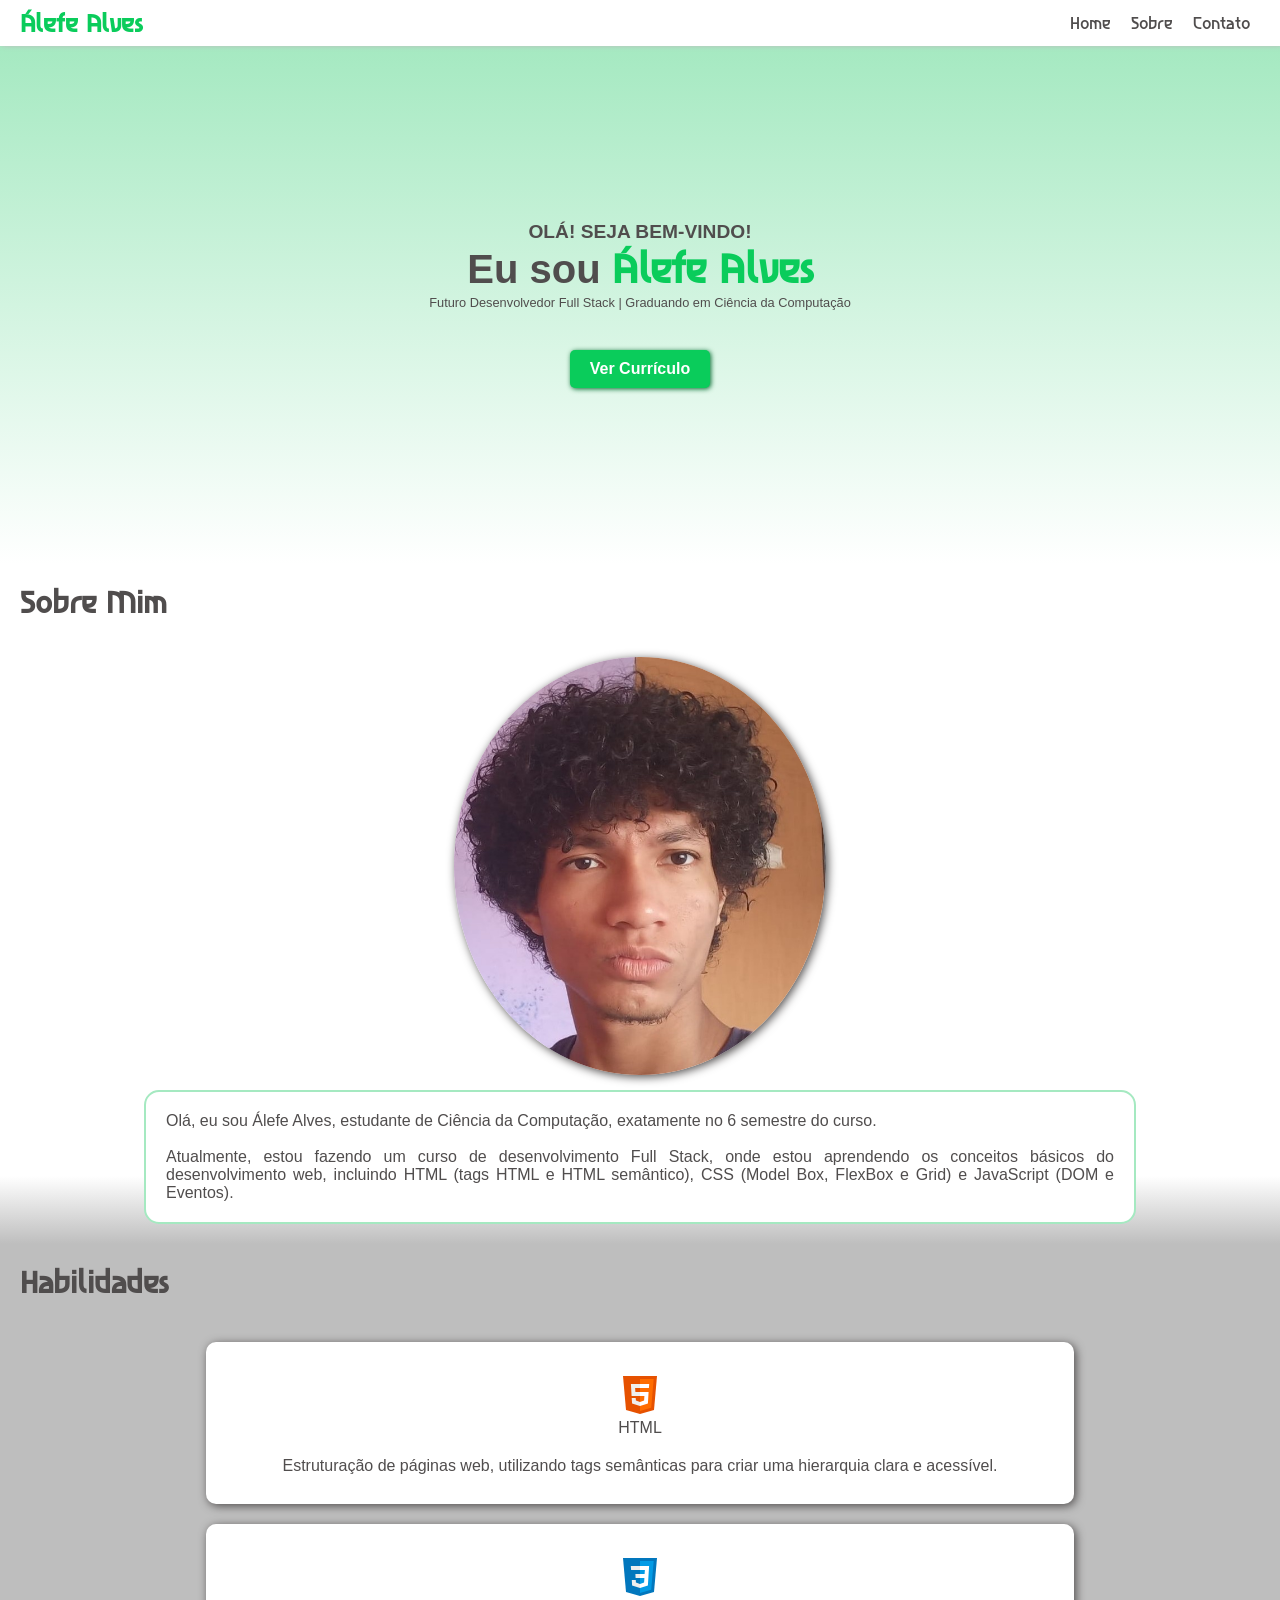
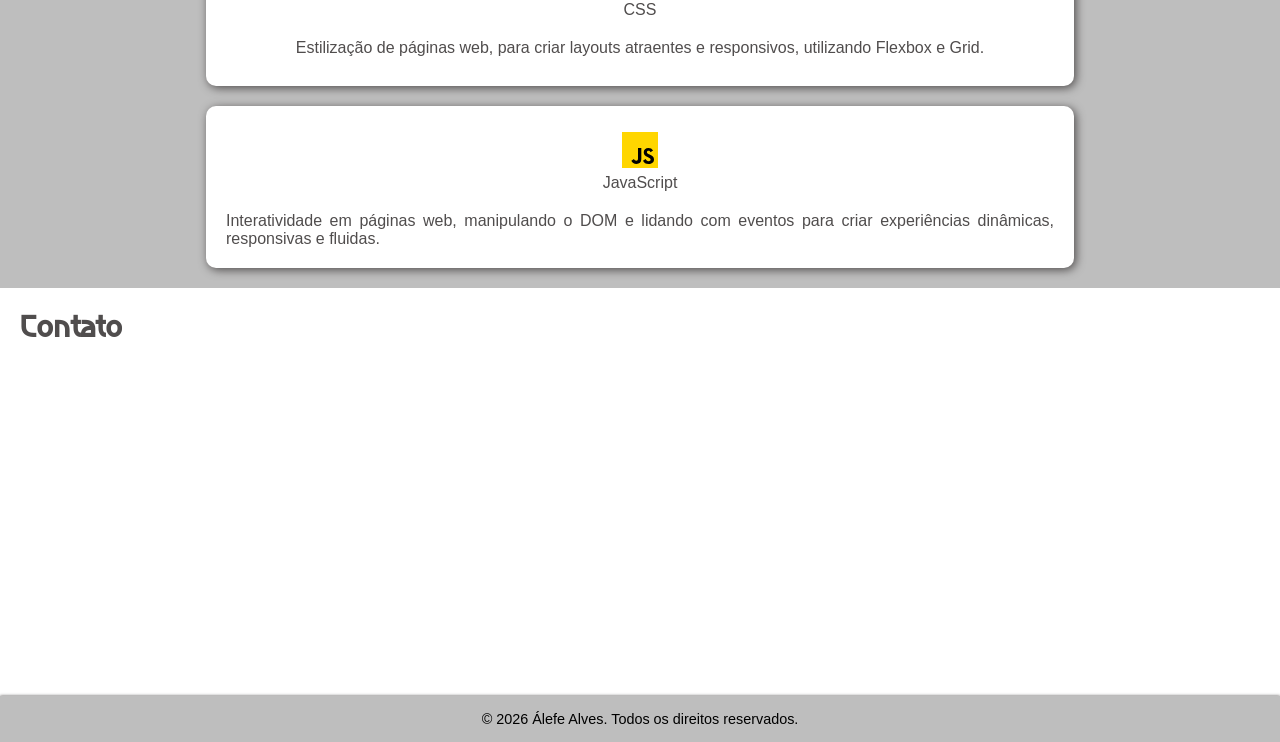
<file: Modulo3-Fundamentos-Desenvolvimento-Web/Praticas-CSS/Aulas4e5-CSS/blog-pessoal-estilizado/index.html>
<!DOCTYPE html>
<html lang="pt-BR">
<head>
    <meta charset="UTF-8">
    <meta name="viewport" content="width=device-width, initial-scale=1.0">
    <meta name="author" content="Alefe">
    <title>Álefe Alves | Dev Full Stack</title>

    <!-- Google Fonts-->
    <link rel="preconnect" href="https://fonts.googleapis.com">
    <link rel="preconnect" href="https://fonts.gstatic.com" crossorigin>
    <link href="https://fonts.googleapis.com/css2?family=Asimovian&display=swap" rel="stylesheet">
    <!-- Favicon -->
    <link rel="shortcut icon" href="./img/favicon.ico" type="image/x-icon">
    <link rel="stylesheet" href="style.css">
</head>
<body>
    <header>
        <p><a href="#intro">Álefe Alves</a></p>
        <nav>
            <ul>
                <li><a href="#intro" class="center">Home</a></li>
                <li><a href="#sobre" class="center">Sobre</a></li>
                <li><a href="#contato" class="center">Contato</a></li>
            </ul>
        </nav>
    </header>
    <main>
        <section id="intro" class="center">
            <div class="content center-col">
                <div>
                    <p class="boas-vindas">OLÁ! SEJA BEM-VINDO!</p>
                    <h1>
                        Eu sou <span>Álefe Alves</span>
                    </h1>
                    <p>Futuro Desenvolvedor Full Stack | Graduando em Ciência da Computação</p>
                </div>
                

                <a class="button" href="https://www.canva.com/design/DAFczyne18s/MpR0XH3xrqhjKYRdH5gesA/edit?utm_content=DAFczyne18s&utm_campaign=designshare&utm_medium=link2&utm_source=sharebutton" target="_blank">
                    Ver Currículo
                </a>

            </div>
        </section>

        <section id="sobre">
            <h2>Sobre Mim</h2>

            <figure class="center">
                <img src="./img/foto_rosto_1.jpeg" alt="Foto de Rosto do Autor">
            </figure>
        
            <div class="center">
                <div>
                    <p>                        
                        Olá, eu sou Álefe Alves, estudante de Ciência 
                        da Computação, exatamente no 6 semestre 
                        do curso.
                    </p>
                    <br>
                    <p>
                        Atualmente, estou fazendo um curso de desenvolvimento 
                        Full Stack, onde estou aprendendo os conceitos básicos
                        do desenvolvimento web, incluindo HTML (tags HTML e HTML semântico), 
                        CSS (Model Box, FlexBox e Grid) e JavaScript (DOM e Eventos).
                    </p>
                </div>
            </div>
        </section>

        <section id="habilidades">
            <h2>Habilidades</h2>
            <ul class="techs">
                <li class="tech center-col">
                    <div class="center-col">
                        <img src="./img/html-icon.svg" alt="Logo HTML">
                        <p>HTML</p>
                    </div>
                    <p>
                       Estruturação de páginas web, utilizando tags 
                       semânticas para criar uma hierarquia clara e acessível. 
                    </p>
                </li>
                <li class="tech center-col">
                    <div class="center-col">
                        <img src="./img/css-icon.svg" alt="Logo CSS">
                        <p>CSS</p>
                    </div>
                    <p>
                        Estilização de páginas web, para criar layouts 
                        atraentes e responsivos, utilizando Flexbox e 
                        Grid.
                    </p>
                </li>
                <li class="tech center-col">
                    <div class="center-col">
                        <img src="./img/js-icon.svg" alt="Logo JavaScript">
                        <p>JavaScript</p>
                    </div>
                    <p>
                        Interatividade em páginas web, manipulando o DOM 
                        e lidando com eventos para criar experiências 
                        dinâmicas, responsivas e fluidas.
                    </p>
                  
                </li>
            </ul>
        </section>

        <!-- Seções de Projetos e Contato podem ser preenchidas posteriormente -->
        <!--
        <section id="projetos">
            <h2>Projetos</h2>
        </section>
        -->

        <section id="contato">
            <h2>Contato</h2>
        </section>
    </main>

    <footer class="center"> 
        <p class="p-small">
            &copy; 2026 Álefe Alves. Todos os direitos reservados.
        </p>
    </footer>
</body>
</html>
</file>
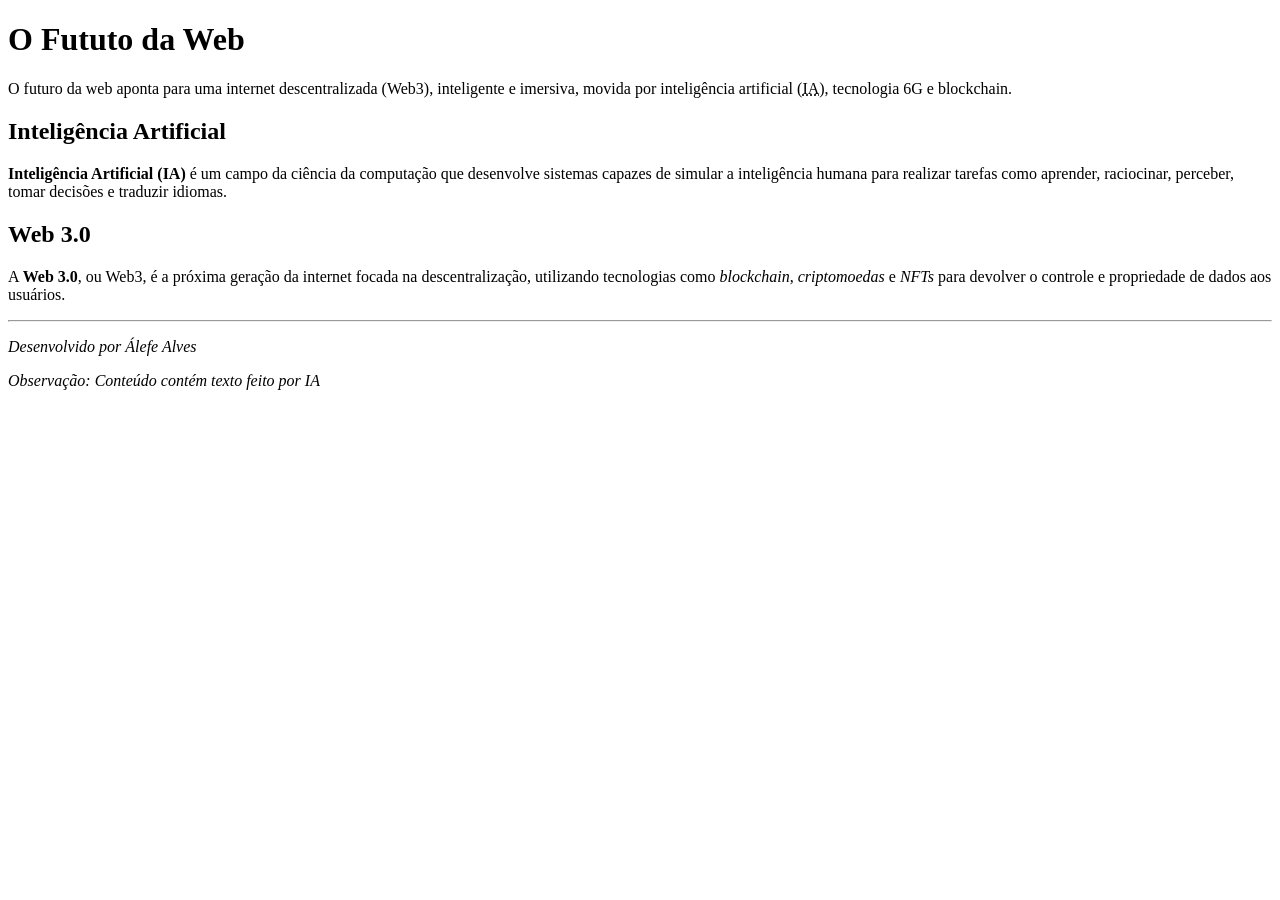
<file: Modulo3-Fundamentos-Desenvolvimento-Web/Praticas-HTML/Aula2-HTML/Primeiro_Exemplo/index.html>
<!DOCTYPE html>
<html lang="pt-BR">
<head>
    <meta charset="UTF-8">
    <meta name="viewport" content="width=device-width, initial-scale=1.0">
    <meta name="author" content="Eu mesmo">
    <meta name="description" content="Faz o L">
    <title>Minha décima segunda terceira página</title>
</head>
<body>
    <h1>O Fututo da Web</h1>
    <p>
        O futuro da web aponta para uma internet descentralizada (Web3), inteligente 
        e imersiva, movida por inteligência artificial (<abbr title="inteligência artificial">IA</abbr>), tecnologia 6G e blockchain.
    </p>
    <h2>Inteligência Artificial</h2>
    <p>
        <strong>Inteligência Artificial (IA)</strong> é um campo da ciência da computação que 
        desenvolve sistemas capazes de simular a inteligência humana para 
        realizar tarefas como aprender, raciocinar, perceber, tomar decisões 
        e traduzir idiomas.
    </p>
    <h2>Web 3.0</h2>
    <p>
        A <strong>Web 3.0</strong>, ou Web3, é a próxima geração da internet focada na descentralização, 
        utilizando tecnologias como <em>blockchain</em>, <em>criptomoedas</em> e <em>NFTs</em> para devolver o 
        controle e propriedade de dados aos usuários.
    </p>
    <hr>
    <address>
        <p>Desenvolvido por Álefe Alves</p>
        <p>Observação: Conteúdo contém texto feito por IA</p>
    </address>

</body>
</html>
</file>
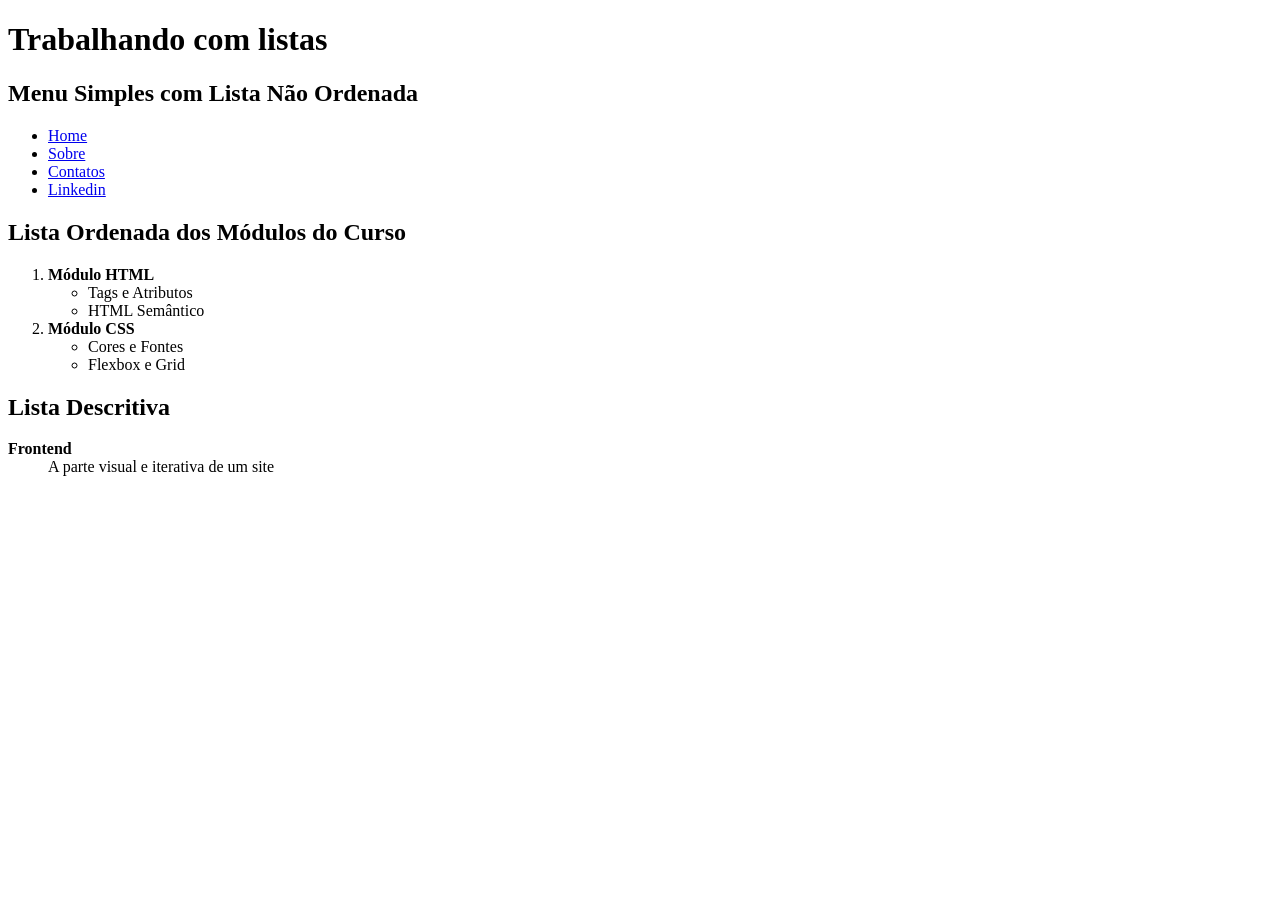
<file: Modulo3-Fundamentos-Desenvolvimento-Web/Praticas-HTML/Aula2-HTML/Testando-Listas/index.html>
<!DOCTYPE html>
<html lang="pt-BR">
<head>
    <meta charset="UTF-8">
    <meta name="viewport" content="width=device-width, initial-scale=1.0">
    <title>Menu de Navegação</title>
</head>
<body>
    <h1>Trabalhando com listas</h1>
    <h2>Menu Simples com Lista Não Ordenada</h2>
    <nav>
        <ul>
            <li><a href="#" target="_self">Home</a></li>
            <li><a href="#" target="_self">Sobre</a></li>
            <li><a href="#" target="_parent">Contatos</a></li>
            <li><a href="https://br.linkedin.com/" target="_blank" rel="noopener noreferrer">Linkedin</a></li>
        </ul>
    </nav>
    
    <h2>Lista Ordenada dos Módulos do Curso</h2>
    <ol>
        <li>
            <b>Módulo HTML</b>
            <ul>
                <li>Tags e Atributos</li>
                <li>HTML Semântico</li>
            </ul>
        </li>
        
        <li>
            <b>Módulo CSS</b>
            <ul>
                <li>Cores e Fontes</li>
                <li>Flexbox e Grid</li>
            </ul>
        </li>
    </ol>
    
    <h2>Lista Descritiva</h2>
    <dl>
        <dt><b>Frontend</b></dt>
        <dd>A parte visual e iterativa de um site</dd>
    </dl>
     
</body>
</html>
</file>
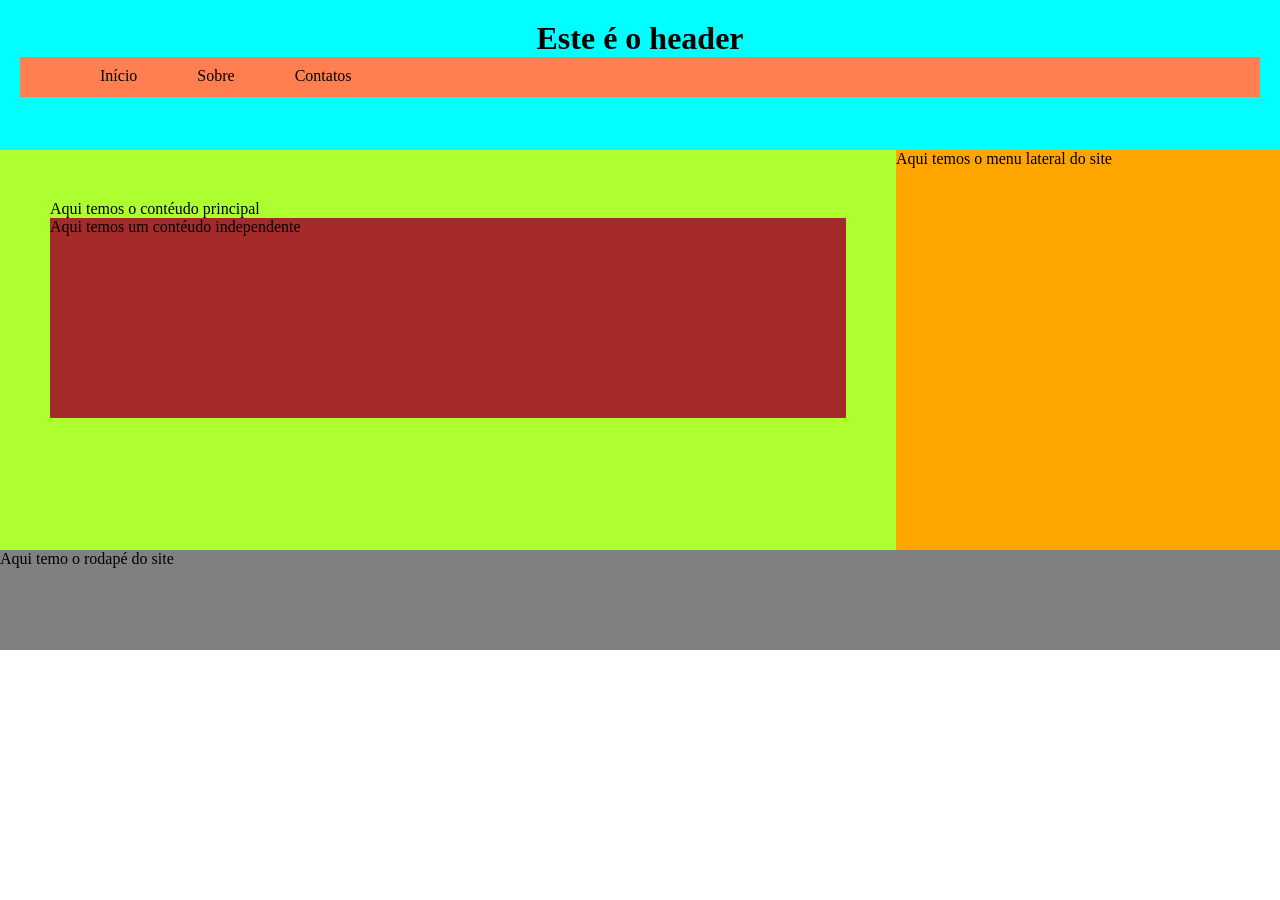
<file: Modulo3-Fundamentos-Desenvolvimento-Web/Praticas-HTML/Aula3-HTML/estrutura/index.html>
<!DOCTYPE html>
<html lang="en">
<head>
    <meta charset="UTF-8">
    <meta name="viewport" content="width=device-width, initial-scale=1.0">
    <title>Estrutura de uma Página HTML </title>
    <link rel="stylesheet" href="style.css">
</head>
<body>
    <header>
        <h1>Este é o header</h1>
        <nav>
            <ul>
                <li>Início</li>
                <li>Sobre</li>
                <li>Contatos</li>
            </ul>
        </nav>
    </header>

    
    <div class="conteudo-principal">
        <main>
            <p>Aqui temos o contéudo principal</p>
            <article>Aqui temos um contéudo independente</article>
        </main>
        <aside>
            <p>Aqui temos o menu lateral do site</p>
        </aside>
    </div>

    <footer>
        <p>Aqui temo o rodapé do site</p>
    </footer>
</body>
</html>
</file>
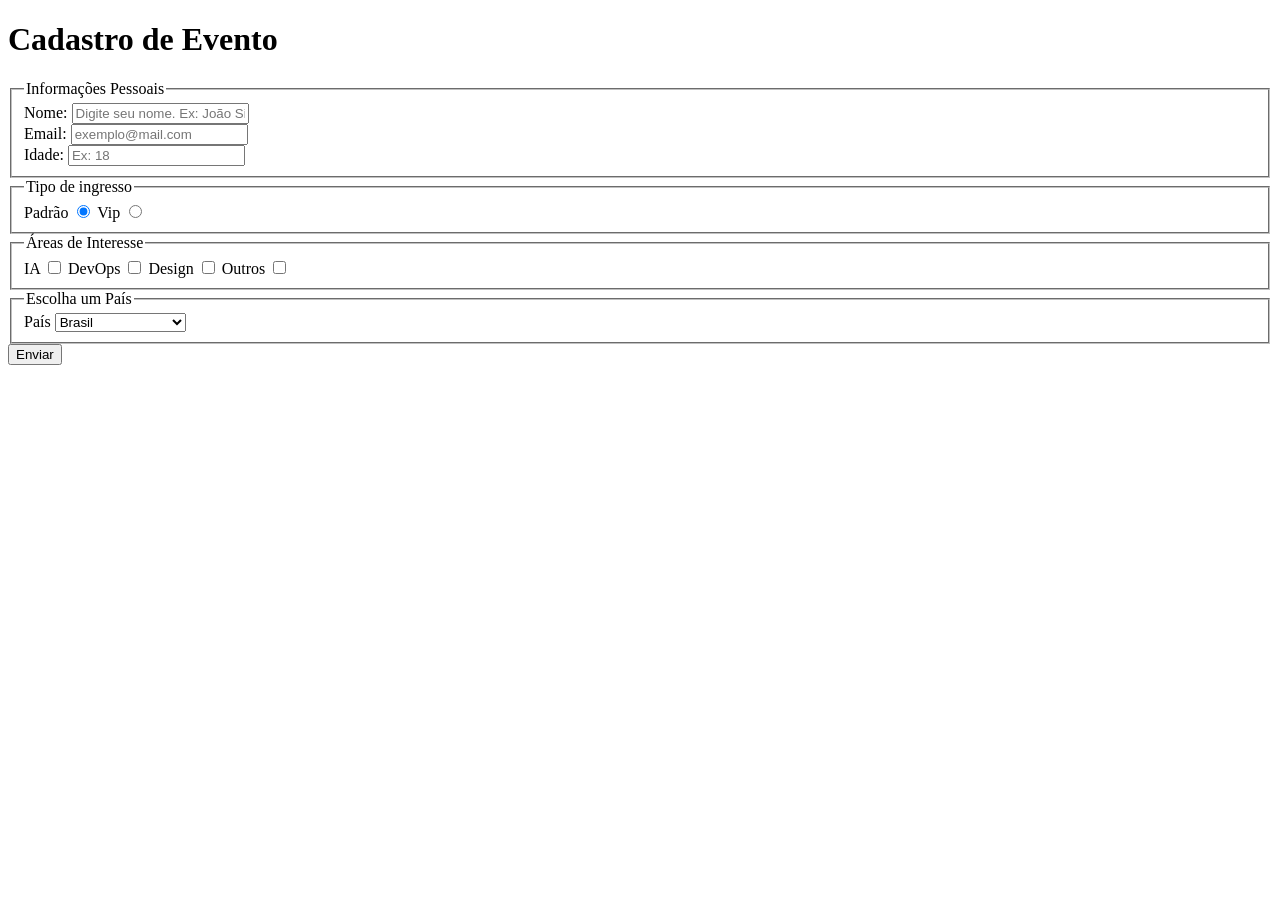
<file: Modulo3-Fundamentos-Desenvolvimento-Web/Praticas-HTML/Aula3-HTML/form/index.html>
<!DOCTYPE html>
<html lang="en">
<head>
    <meta charset="UTF-8">
    <meta name="viewport" content="width=device-width, initial-scale=1.0">
    <title>Formulários no HTML</title>
</head>
<body>
    <h1>Cadastro de Evento</h1>
    <form action="./no_action">    
        <fieldset>
            <legend>Informações Pessoais</legend>
            
            <label for="nome">Nome: </label>
            <input id="nome" type="text" required placeholder="Digite seu nome. Ex: João Silva">
            <br>

            <label for="email">Email: </label>
            <input id="email" type="email" required placeholder="exemplo@mail.com">
            <br>

            <label for="idade">Idade: </label>
            <input type="number" name="idade" id="idade" required placeholder="Ex: 18" min="18">
        </fieldset>

        <fieldset>
            <legend>Tipo de ingresso</legend>
            <label for="padrao">Padrão</label>
            <input type="radio" name="ingresso" id="padrao" value="" checked>
            <label for="vip">Vip</label>
            <input type="radio" name="ingresso" id="vip" value="">
        </fieldset>

        <fieldset>
            <legend>Áreas de Interesse</legend>
            <label for="ia">IA</label>
            <input type="checkbox" name="interesse" id="ia">
            <label for="devops">DevOps</label>
            <input type="checkbox" name="interesse" id="devops">
            <label for="design">Design</label>
            <input type="checkbox" name="interesse" id="design">
            <label for="outros">Outros</label>
            <input type="checkbox" name="interesse" id="outros">
        </fieldset>
        <fieldset>
            <legend>Escolha um País</legend>
            <label for="pais">País</label>
            <select name="pais" id="pais">
                <optgroup label="Selecione um país">
                    <option value="br">Brasil</option>
                    <option value="ve">Venezuela</option>
                    <option value="usa">Estados Unidos</option>
                </optgroup>
            </select>
        </fieldset>
        <button type="submit">Enviar</button>
    </form>
</body>
</html>
</file>
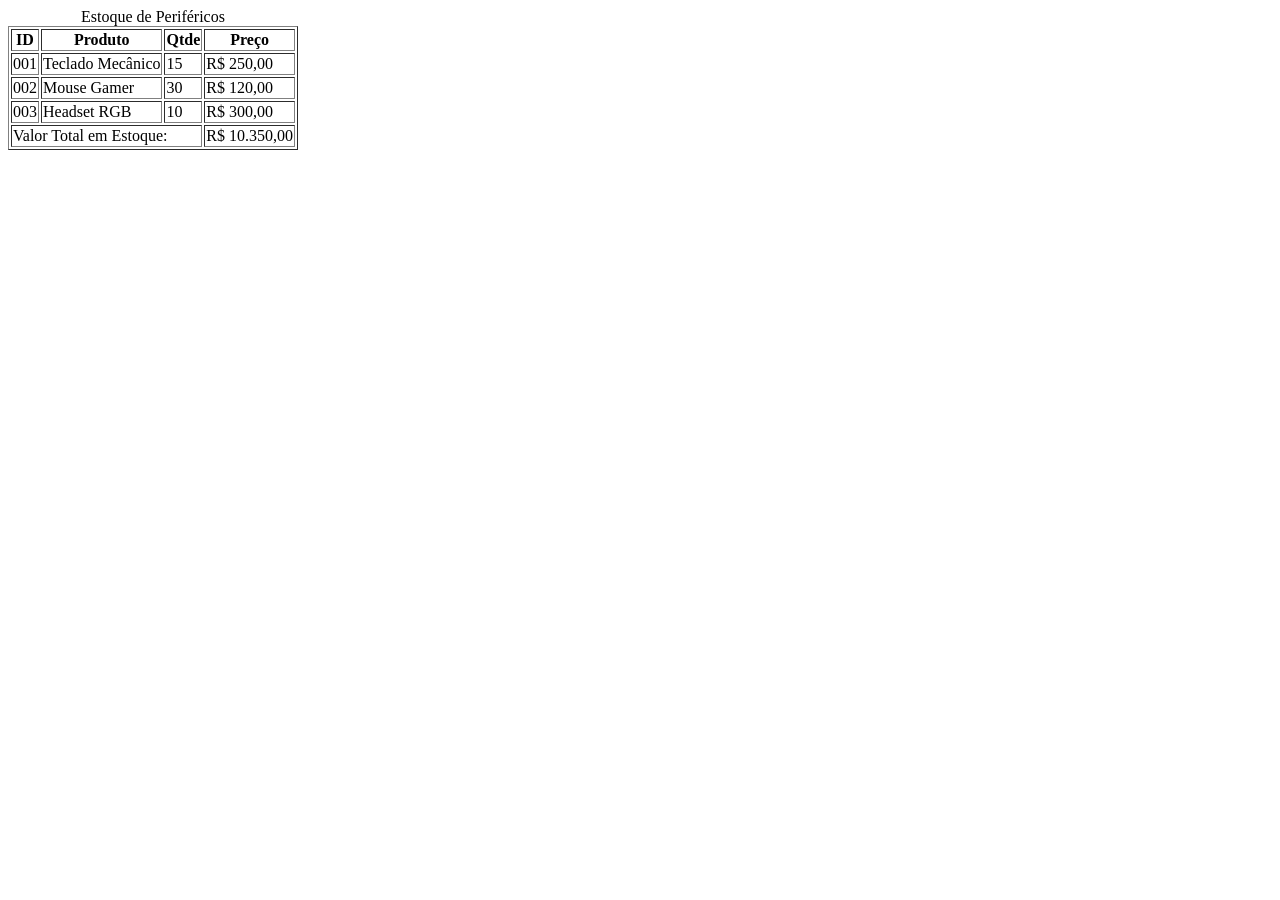
<file: Modulo3-Fundamentos-Desenvolvimento-Web/Praticas-HTML/Aula3-HTML/tabelas-perifericos/index.html>
<!DOCTYPE html>
<html lang="en">
<head>
    <meta charset="UTF-8">
    <meta name="viewport" content="width=device-width, initial-scale=1.0">
    <title>Tabela de Periféricos</title>
</head>
<body>
    <table border="1">
        <caption>Estoque de Periféricos</caption>
        <thead scope="col">
            <tr>
                <th>ID</th>
                <th>Produto</th>
                <th>Qtde</th>
                <th>Preço</th>
            </tr>
        </thead>
        <tbody>
            <tr>
                <td>001</td>
                <td>Teclado Mecânico</td>
                <td>15</td>
                <td>R$ 250,00</td>
            </tr>
            <tr>
                
                <td>002</td>
                <td>Mouse Gamer</td>
                <td>30</td>
                <td>R$ 120,00</td>
            </tr>
            <tr>
                
                <td>003</td>
                <td>Headset RGB</td>
                <td>10</td>
                <td>R$ 300,00</td>
            </tr>
        </tbody>
        <tfoot>
            <tr>
                <td colspan="3">Valor Total em Estoque:</td>
                <td>R$ 10.350,00</td>
            </tr>

        </tfoot>
    </table>
</body>
</html>
</file>
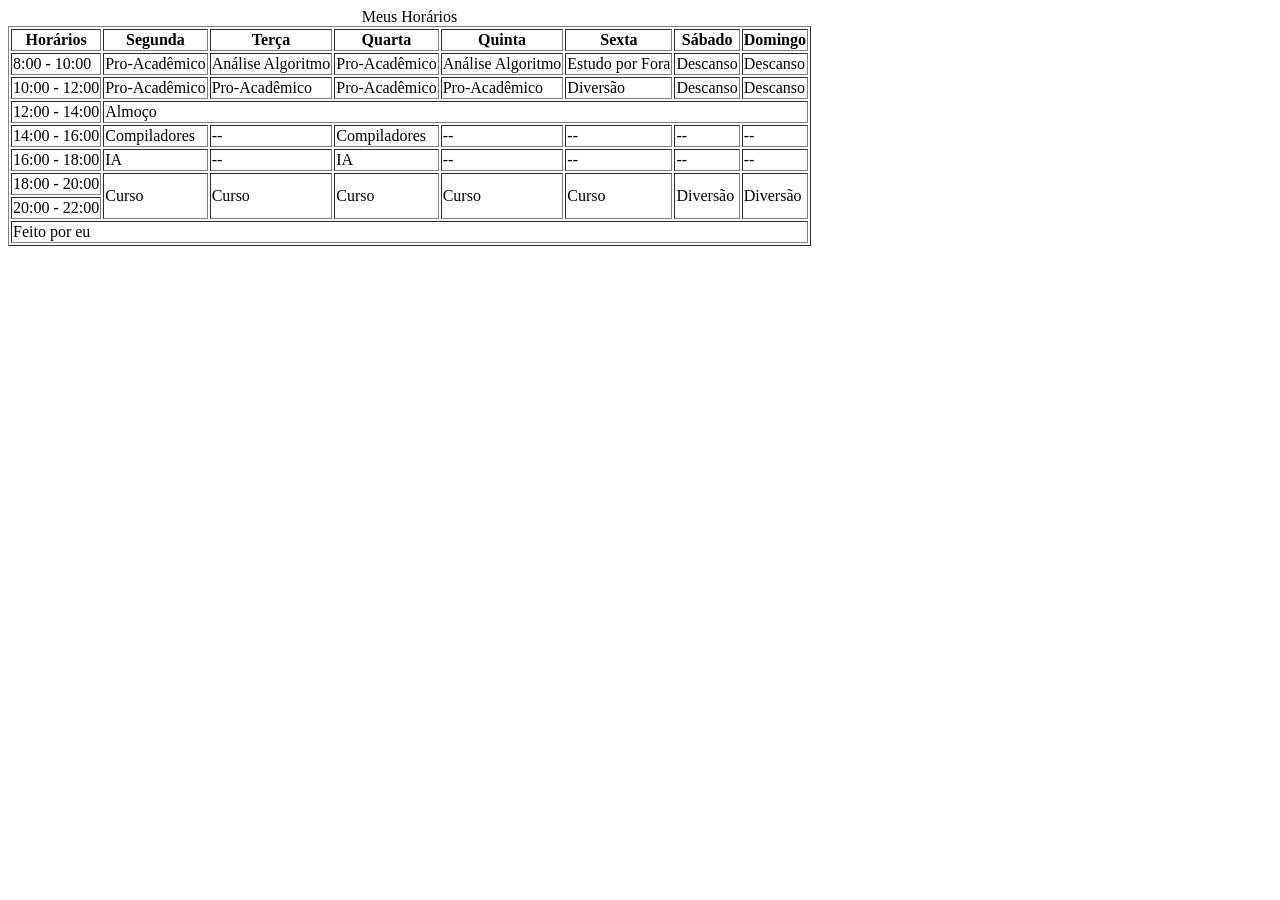
<file: Modulo3-Fundamentos-Desenvolvimento-Web/Praticas-HTML/Aula3-HTML/tabelas/index.html>
<!DOCTYPE html>
<html lang="en">
<head>
    <meta charset="UTF-8">
    <meta name="viewport" content="width=device-width, initial-scale=1.0">
    <title>Tabelas em HTML</title>
</head>
<body>
    <main>
        <table border="1">
            <caption>Meus Horários</caption>
            <thead>
                <tr>
                    <th>Horários</th>
                    <th>Segunda</th>
                    <th>Terça</th>
                    <th>Quarta</th>
                    <th>Quinta</th>
                    <th>Sexta</th>
                    <th>Sábado</th>
                    <th>Domingo</th>
                </tr>
            </thead>
            <tbody>
                <tr>
                    <td>8:00 - 10:00</td>
                    <td>Pro-Acadêmico</td>
                    <td>Análise Algoritmo</td>
                    <td>Pro-Acadêmico</td>
                    <td>Análise Algoritmo</td>
                    <td>Estudo por Fora</td>
                    <td>Descanso</td>
                    <td>Descanso</td>
                </tr>
                <tr>
                    <td>10:00 - 12:00</td>
                    <td>Pro-Acadêmico</td>
                    <td>Pro-Acadêmico</td>
                    <td>Pro-Acadêmico</td>
                    <td>Pro-Acadêmico</td>
                    <td>Diversão</td>
                    <td>Descanso</td>
                    <td>Descanso</td>
                </tr>
                <tr>
                    <td>12:00 - 14:00</td>
                    <td colspan="7">Almoço</td>
                    
                </tr>
                <tr>
                    <td>14:00 - 16:00</td>
                    <td>Compiladores</td>
                    <td>--</td>
                    <td>Compiladores</td>
                    <td>--</td>
                    <td>--</td>
                    <td>--</td>
                    <td>--</td>
                </tr>
                <tr>
                    <td>16:00 - 18:00</td>
                    <td>IA</td>
                    <td>--</td>
                    <td>IA</td>
                    <td>--</td>
                    <td>--</td>
                    <td>--</td>
                    <td>--</td>
                </tr>
                <tr>
                    <td>18:00 - 20:00</td>
                    <td rowspan="2">Curso</td>
                    <td rowspan="2">Curso</td>
                    <td rowspan="2">Curso</td>
                    <td rowspan="2">Curso</td>
                    <td rowspan="2">Curso</td>
                    <td rowspan="2">Diversão</td>
                    <td rowspan="2">Diversão</td>
                </tr>
                <tr>
                    <td>20:00 - 22:00</td>
                    
                </tr>
            </tbody>
            <tfoot>
                <tr>
                    <td colspan="8">Feito por eu</td>
                </tr>
            </tfoot>
            
        </table>
    </main>
</body>
</html>
</file>
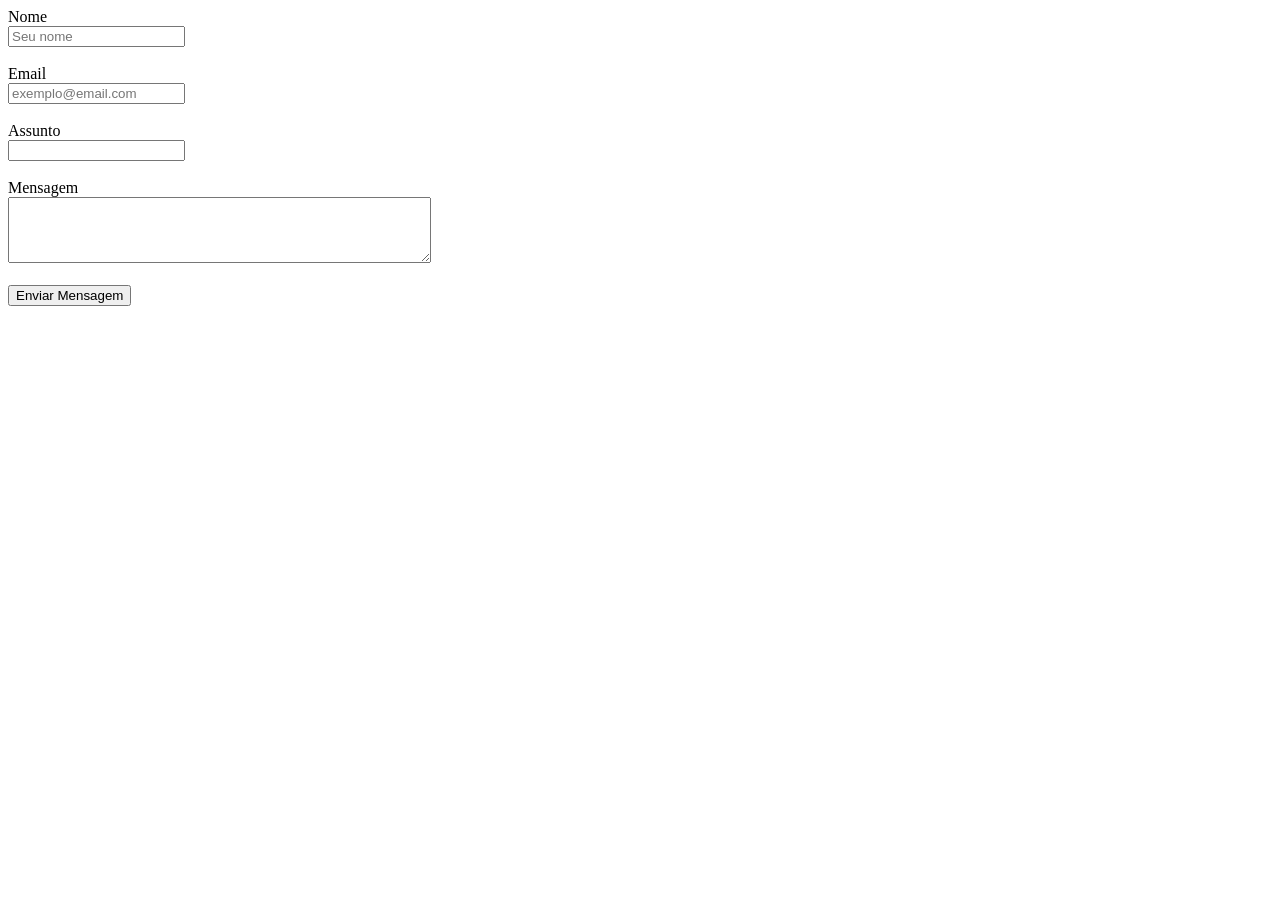
<file: Modulo3-Fundamentos-Desenvolvimento-Web/Praticas-HTML/Aula3-HTML/formulario-contato/contatos.html>
<!DOCTYPE html>
<html lang="en">
<head>
    <meta charset="UTF-8">
    <meta name="viewport" content="width=device-width, initial-scale=1.0">
    <title>Formulário de Contato</title>
</head>
<body>
    <form action="">
        <label for="nome">Nome</label>
        <br>
        <input type="text" id="nome" name="nome" required placeholder="Seu nome">
        <br><br>

        <label for="email">Email</label>
        <br>
        <input type="email" id="email" name="email" required placeholder="exemplo@email.com">
        <br><br>

        <label for="assunto">Assunto</label>
        <br>
        <input type="text" name="assunto" id="assunto">
        <br><br>

        <label for="mensagem">Mensagem</label>
        <br>
        <textarea id="mensagem" name="mensagem" rows="4" cols="50" required></textarea>
        <br><br>

        <button type="submit">Enviar Mensagem</button>
    </form>
</body>
</html>
</file>
<file: Modulo3-Fundamentos-Desenvolvimento-Web/Praticas-CSS/Aulas4e5-CSS/blog-pessoal-estilizado/style.css>
/* Variáveis CSS*/
:root {
    /*--o-cor-primaria: rgba(57, 171, 163, 0.69);*/
    --cor-primaria: #a5e9c1;
    --cor-segundaria: #bebebe;
    --o-cor-segundaria: #E8E2E2;
    --o-cor-terciaria: #F1F3E0;
    --o-cor-teste: #0acc5b;
    
}

/* Resete do CSS*/
*, *::before, *::after{
    margin: 0;
    padding: 0;
    box-sizing: border-box;
    font-family: Arial, Helvetica, sans-serif;
}

/* Estilos padrões*/
.center {
    display: flex;
    justify-content: center;
    align-items: center;
}

.center-col {
    display: flex;
    flex-direction: column;
    justify-content: center;
    align-items: center;
}

.p-small {
    font-size: 0.9rem;
}

html {
    scroll-behavior: smooth;
}

/* Estilos do Body */
body {
    display: grid;
    grid-template-rows: 2% 1fr 2%;
    font-size: 1rem;
    height: 100%;
}

/*Estilos do Header*/
header {
    display: flex;
    justify-content: space-between;
    align-items: center;
    position: sticky;
    top: 0;
    padding: 0 20px;
    background-color: rgba(255, 255, 255, 1);
    box-shadow: 2px 0px 5px var(--cor-segundaria);
    z-index: 1000;
}

header p a {
    font-family: "Asimovian", sans-serif; /*cursive*/
    font-size: 1.5rem;
    font-weight: bold;
    color: var(--o-cor-teste);
    text-decoration: none;
}

nav {
    height: 100%;
}

nav ul {
    display: flex;
    justify-content: flex-end;
    align-items: center;
    list-style: none;  
    height: 100%;
}

nav ul li {
    height: 100%;
}

nav ul li a {
    font-family: "Asimovian", sans-serif; /*cursive*/
    height: 100%;
    text-decoration: none;
    color: #504d4d;
    padding: 10px;
}

nav ul li a:hover {
    transition: 0.4s;
    color: var(--o-cor-teste);
    transform: scale(1.1);
}

/*Esilos do main*/
main {
    display: grid;
    grid-template-rows: 23% 1fr 1fr 1fr;
}

section {
    padding: 20px;
}

section h2 {
    font-family: "Asimovian", sans-serif; /*cursive*/
    font-size: 1.8rem;
    color: #504d4d;
    margin-bottom: 20px;
}

/*
#intro{
background: #4d966b;
background: linear-gradient(0deg,rgba(77, 150, 107, 1) 0%, rgba(113, 209, 153, 1) 50%, rgba(130, 255, 182, 1) 100%);
box-shadow: 0px 3px 10px #4d966b;
}
*/
#intro {
    scroll-margin-top: 50px;
    background-image: linear-gradient(to bottom, var(--cor-primaria), transparent 100%);
}

#intro .content {
    gap: 40px;
}

#intro h1 {
    font-size: 2.5rem;
    color: #504d4d;
    text-align: center;
}

#intro h1 span {
    font-family: "Asimovian", sans-serif; /*cursive*/
    color: var(--o-cor-teste);
}

#intro p {
    font-size: 0.8rem;
    color: #504d4d;
    text-align: center;
}

#intro .boas-vindas {
    font-size: 1.2rem;
    font-weight: bold;
    color: #504d4d;
    text-align: center;
}

#intro .button {
    font-weight: bold;
    font-size: 1rem;
    text-decoration: none;
    color: white;
    padding: 10px 20px;
    border: none;
    background-color: var(--o-cor-teste);
    box-shadow: 1px 1px 5px #026b2e;
    border-radius: 5px;
    cursor: pointer;
}

#intro .button:hover {
    transition: 0.7s;
    background-color: #026b2e;
    box-shadow: 0px 3px 10px #026b2e;
    transform: translateY(3px) scale(1.1);
}

#sobre{
    display: grid;
    gap: 15px;
    /*background-color: var(--o-cor-segundaria);*/
    scroll-margin-top: 50px;
    background-image: linear-gradient(to top, var(--cor-segundaria), transparent 10%);
}

#sobre img {
    width: 30%;
    border-radius: 50%;
    box-shadow: 2px 2px 10px #504d4d;
    object-fit: cover;
}

#sobre div div{
    padding: 20px;
    background-color: #fff;
    border-radius: 15px;
    width: 80%;
    border: 2px solid var(--cor-primaria);
}

#sobre div p{
    text-align: justify;
    color: #504d4d;
}

#habilidades {
    display: grid;
    gap: 20px;
    background-color: #bebebe;
}

#habilidades ul {
    display: grid;
    justify-items: center;
    list-style: none;
    grid-template-columns: 1fr;
    grid-template-rows: repeat(3, 1fr);
    gap: 20px;
}

#habilidades ul li {
    display: flex;
    width: 70%;
    padding: 20px;
    background-color: white;
    border-radius: 10px;
    gap: 20px;
    box-shadow: 2px 2px 10px #504d4d;
}

#habilidades ul li:hover {
    transition: 0.4s;
    transform: translateY(-5px);
}

#habilidades ul li p {
    color: #504d4d;
}

#habilidades ul li > p {
    text-align: justify;
}

#contato {
    scroll-margin-top: 50px;
}

/*Estilos do Footer*/
footer {
    position: relative;
    bottom: 0%;
    background-color: var(--cor-segundaria);
    box-shadow: 0px 0px 3px #504d4d;
}
</file>
<file: Modulo3-Fundamentos-Desenvolvimento-Web/Praticas-HTML/Aula3-HTML/estrutura/style.css>
* {
    margin: 0;
    box-sizing: border-box;
}

header {
    background-color: aqua;
    width: 100%;
    height: 150px;
    text-align: center;
    padding: 20px 20px 50px 20px;
}

nav {
    width: 100%;
    background-color: coral;
    height:40px;
    text-align: center;
    padding: 10px;
}

ul {
    list-style: none;
    display: flex;
}

li {
    margin: 0 30px;
}

.conteudo-principal {
    display: flex;
}

main {
    display: inline-block;
    width: 70%;
    height: 400px;
    background-color: greenyellow;
    padding: 50px;
}

article {
    background-color: brown;
    height: 200px;
}

aside {
    display: inline-block;
    width: 30%;
    background-color: orange;
    height: 400px;
}   

footer {
    background-color: grey;
    height: 100px;
}
</file>
